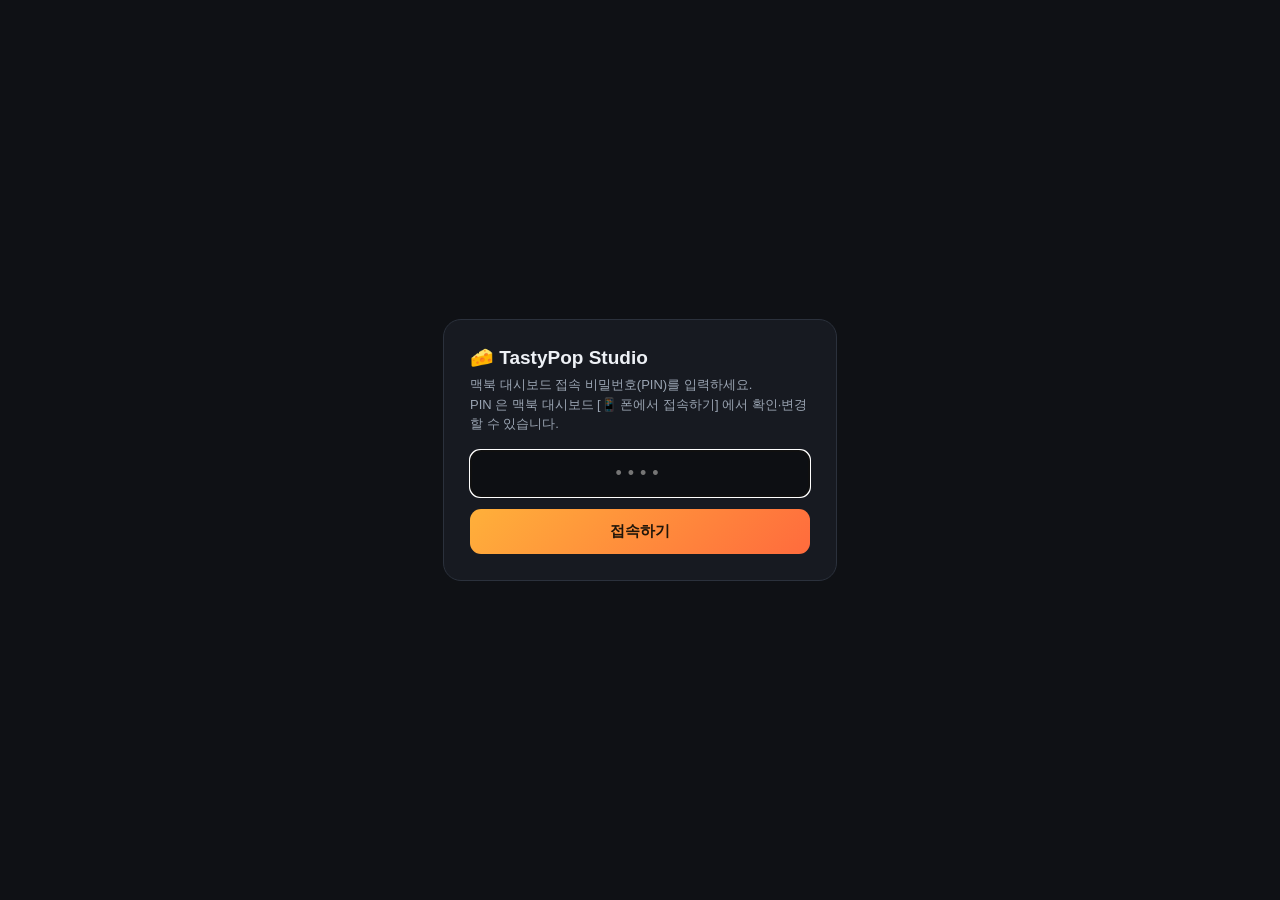
<file: app/web/login.html>
<!doctype html>
<html lang="ko">
<head>
<meta charset="utf-8">
<meta name="viewport" content="width=device-width, initial-scale=1">
<title>TastyPop Studio · PIN</title>
<style>
  body{background:#0f1115;color:#eef1f6;font-family:-apple-system,"Apple SD Gothic Neo",sans-serif;
       display:flex;min-height:100vh;align-items:center;justify-content:center;margin:0}
  .box{background:#171a21;border:1px solid #2b313c;border-radius:18px;padding:26px;width:min(92vw,340px)}
  h1{font-size:19px;margin:0 0 6px}
  p{color:#9aa4b2;font-size:13px;margin:0 0 16px;line-height:1.5}
  input{width:100%;box-sizing:border-box;background:#0d0f13;color:#eef1f6;border:1px solid #2b313c;
        border-radius:10px;padding:12px;font-size:18px;letter-spacing:6px;text-align:center}
  button{width:100%;margin-top:12px;padding:13px;border:0;border-radius:11px;font-weight:800;font-size:15px;
         background:linear-gradient(135deg,#ffb03a,#ff6b3d);color:#20160a}
</style>
</head>
<body>
<div class="box">
  <h1>🧀 TastyPop Studio</h1>
  <p>맥북 대시보드 접속 비밀번호(PIN)를 입력하세요.<br>PIN 은 맥북 대시보드 [📱 폰에서 접속하기] 에서 확인·변경할 수 있습니다.</p>
  <form method="get" action="/">
    <input name="pin" inputmode="numeric" pattern="[0-9]*" autofocus placeholder="••••">
    <button>접속하기</button>
  </form>
</div>
</body>
</html>
</file>
